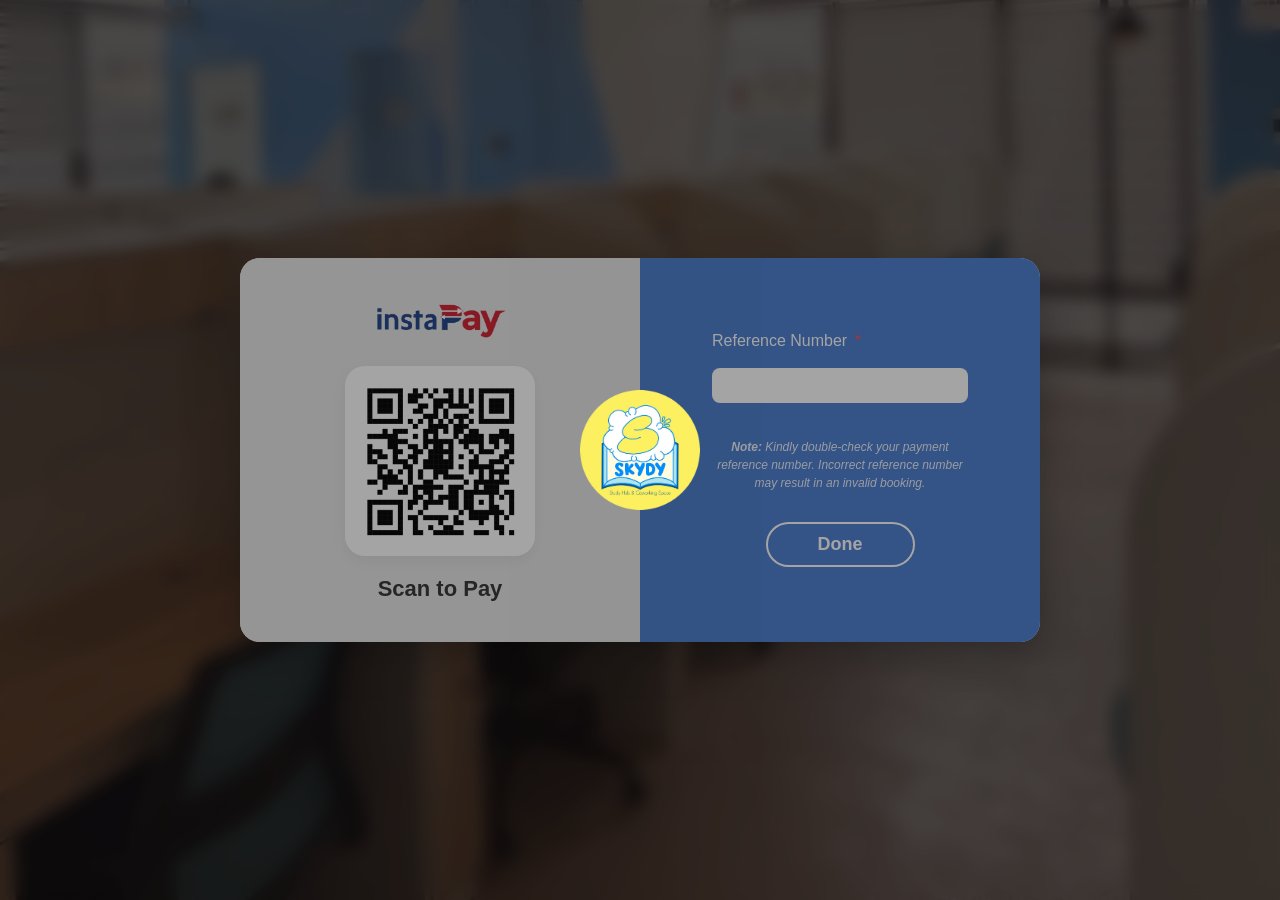
<file: booking-process-2.html>
<!DOCTYPE html>
<html lang="en">
<head>
    <meta name="viewport" content="width=device-width, initial-scale=1.0">
    <meta charset="UTF-8">
    <title>Skydy Study Hub - Payment</title>
    <link rel="icon" type="image/png" href="images/logo.png">
    <link rel="stylesheet" href="style.css">
    <style>
      @import url('https://fonts.googleapis.com/css2?family=Cherry+Bomb+One&family=Google+Sans+Flex:opsz,wght@6..144,1..1000&family=Modak&family=Roboto:ital,wght@0,100..900;1,100..900&family=Sour+Gummy:ital,wght@0,100..900;1,100..900&display=swap');
        .booking-modal-overlay {
            display: flex;
            height: 100vh;
            width: 100vw;
            backdrop-filter: blur(8px); 
            -webkit-backdrop-filter: blur(8px) !important;
            background-color: rgba(15, 9, 9, 0.601);
        }
    </style> 
</head>

<body>
    <div id="bg-slider"></div>
    <div id="loading-screen">
        <img src="images/logo.png" alt="Skydy Logo" class="loader-logo">
    </div>

  <div class="booking-modal-overlay">
    <div class="booking-modal-wrapper">
        <div class="booking-modal">
            <div class="modal-left payment-step-left">
                <img src="images/InstaPay-Logo.webp" alt="InstaPay Logo" class="payment-logo">
                <div class="qr-wrapper">
                    <img src="images/QRCode.png" alt="QR Code">
                </div>
                
                <h3 class="scan-text">Scan to Pay</h3>
            </div>

            <div class="modal-right payment-step-right">
                
                <div class="reference-container">
                    <label>Reference Number <span class="required-star">*</span></label>
                    <input type="text" id="reference-number">
                    
                    <p class="payment-note">
                        <strong>Note:</strong> Kindly double-check your payment reference number. Incorrect reference number may result in an invalid booking.
                    </p>
                </div>

                <button class="btn-done">Done</button>
            </div>
        </div> 
      </div>
    </div> 
    <div class="confirmation-overlay" id="confirmationModal" style="display: none;">
      <div class="confirmation-wrapper">
          
          <div class="confirmation-card">
              <h2>Thank You!</h2>
              <p class="screenshot-note">Please screenshot this page to present at the<br>reception desk upon arrival.</p>
              
              <div class="details-box">
                  <div class="detail-row">
                      <span class="detail-label">Name</span>
                      <span class="detail-value">XXX-XXX-XXX-XXX</span> <!-- hardcoded  -->
                  </div>
                  <div class="detail-row">
                      <span class="detail-label">Date</span>
                      <span class="detail-value">May 26, 2026</span> <!-- hardcoded  -->
                  </div>
                  <div class="detail-row">
                      <span class="detail-label">Seat</span>
                      <span class="detail-value">FP1</span> <!-- hardcoded  -->
                  </div>
                  <div class="detail-row">
                      <span class="detail-label">Reference No.</span>
                      <span class="detail-value">XXX-XXX-XXX-XXX</span> <!-- hardcoded  -->
                  </div>
              </div>
          </div>

          <button class="btn-return">&lt; Return to Homepage</button>
          
      </div>
  </div>
<script src="booking-process-2.js"></script>
</body>
</html>
</file>
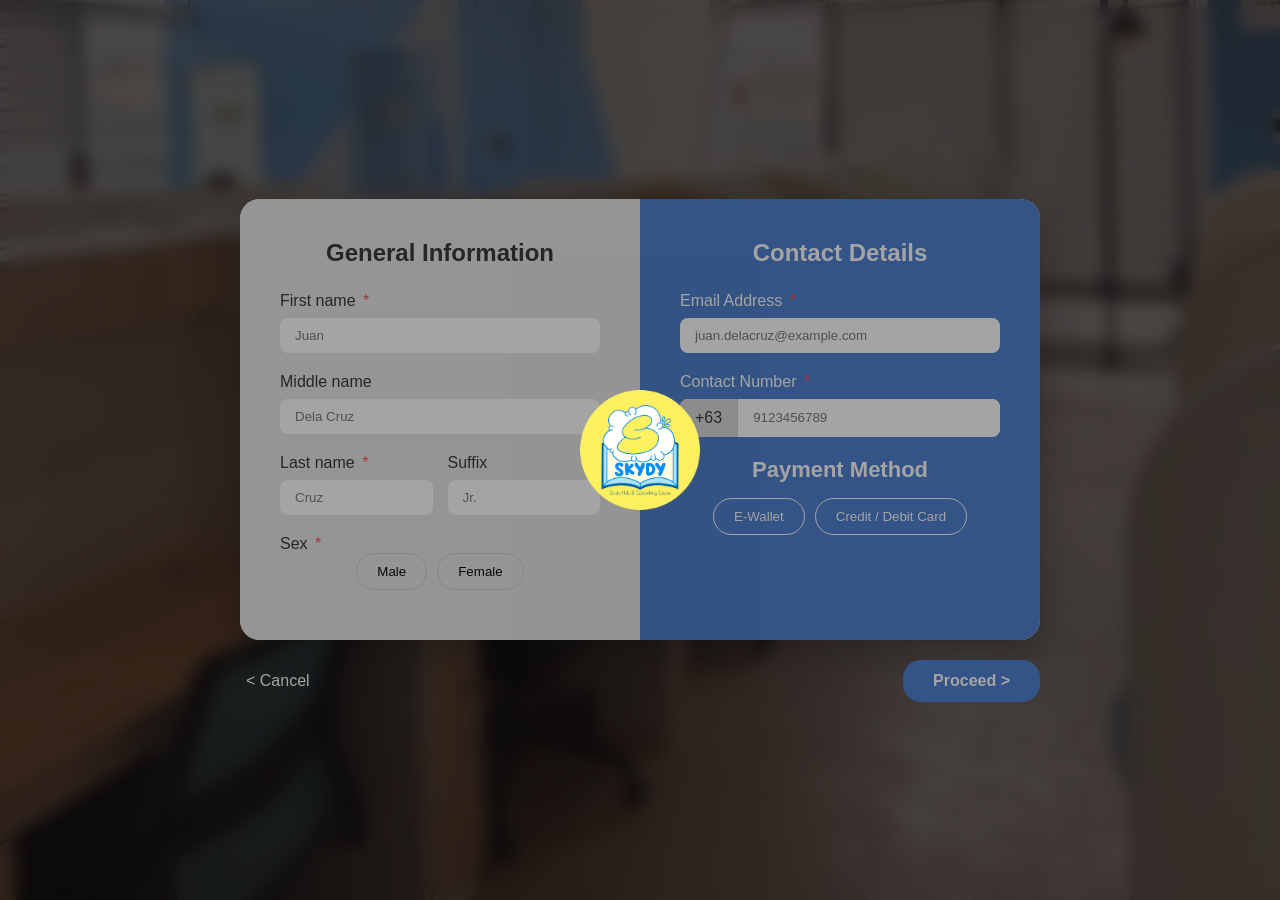
<file: booking-process.html>
<!DOCTYPE html>
<html lang="en">
<head>
    <meta name="viewport" content="width=device-width, initial-scale=1.0">
    <meta charset="UTF-8">
    <title>Skydy Study Hub - Book</title>
    <link rel="icon" type="image/png" href="images/logo.png">
    <link rel="stylesheet" href="style.css"> 
    <style>
        @import url('https://fonts.googleapis.com/css2?family=Cherry+Bomb+One&family=Google+Sans+Flex:opsz,wght@6..144,1..1000&family=Modak&family=Roboto:ital,wght@0,100..900;1,100..900&family=Sour+Gummy:ital,wght@0,100..900;1,100..900&display=swap');
        .booking-modal-overlay {
            display: flex;
            height: 100vh;
            width: 100vw;
            backdrop-filter: blur(8px); 
            -webkit-backdrop-filter: blur(8px) !important;
            background-color: rgba(15, 9, 9, 0.601);
        }
    </style>
</head>

<body>

    <div id="bg-slider"></div>
    <div id="loading-screen">
        <img src="images/logo.png" alt="Skydy Logo" class="loader-logo">
    </div>

  <div class="booking-modal-overlay">
    <div class="booking-modal-wrapper">
        <div class="booking-modal">
            <div class="modal-left">
                <h2>General Information</h2>
                <label>First name <span class="required-star">*</span></label>
                <input type="text" id="first-name" placeholder="Juan"> 
                
                <label>Middle name</label>
                <input type="text" placeholder="Dela Cruz">
                
                <div class="name-row">
                    <div class="field-half">
                        <label>Last name <span class="required-star">*</span></label>
                        <input type="text" id="last-name" placeholder="Cruz"> 
                    </div>
                    <div class="field-half">
                        <label>Suffix</label>
                        <input type="text" placeholder="Jr.">
                    </div>
                </div>

                <label>Sex <span class="required-star">*</span></label>
                <div class="sex-toggle">
                    <button>Male</button>
                    <button>Female</button>
                </div>
            </div>

            <div class="modal-right">
                <h2>Contact Details</h2>
                <label>Email Address <span class="required-star">*</span></label>
                <input type="email" id="email-address" placeholder="juan.delacruz@example.com">
                
                <label>Contact Number <span class="required-star">*</span></label>
                <div class="phone-input">
                    <span>+63</span>
                    <input type="tel" id="contact-number" placeholder="9123456789">
                </div>

                <h3>Payment Method</h3>
                <div class="payment-options">
                    <button>E-Wallet</button>
                    <button>Credit / Debit Card</button>
                </div>
            </div> 
        </div> 

        <div class="modal-footer">
            <button class="btn-cancel">&lt; Cancel</button>
            <button class="btn-proceed">Proceed &gt;</button>
        </div>
    </div>
  </div> 

  <div class="cancel-overlay" id="cancelModal" style="display: none;">
      <div class="cancel-dialog">
          <h2>Leaving so soon?</h2>
          <p>Your spot is going to miss you!</p>     
          <div class="cancel-actions">
              <button class="btn-close-dialog">Close</button>
              <button class="btn-cancel-anyway">Cancel Anyway</button>
          </div>
      </div>
  </div>

<script src="booking-process.js"></script>
</body>
</html>
</file>
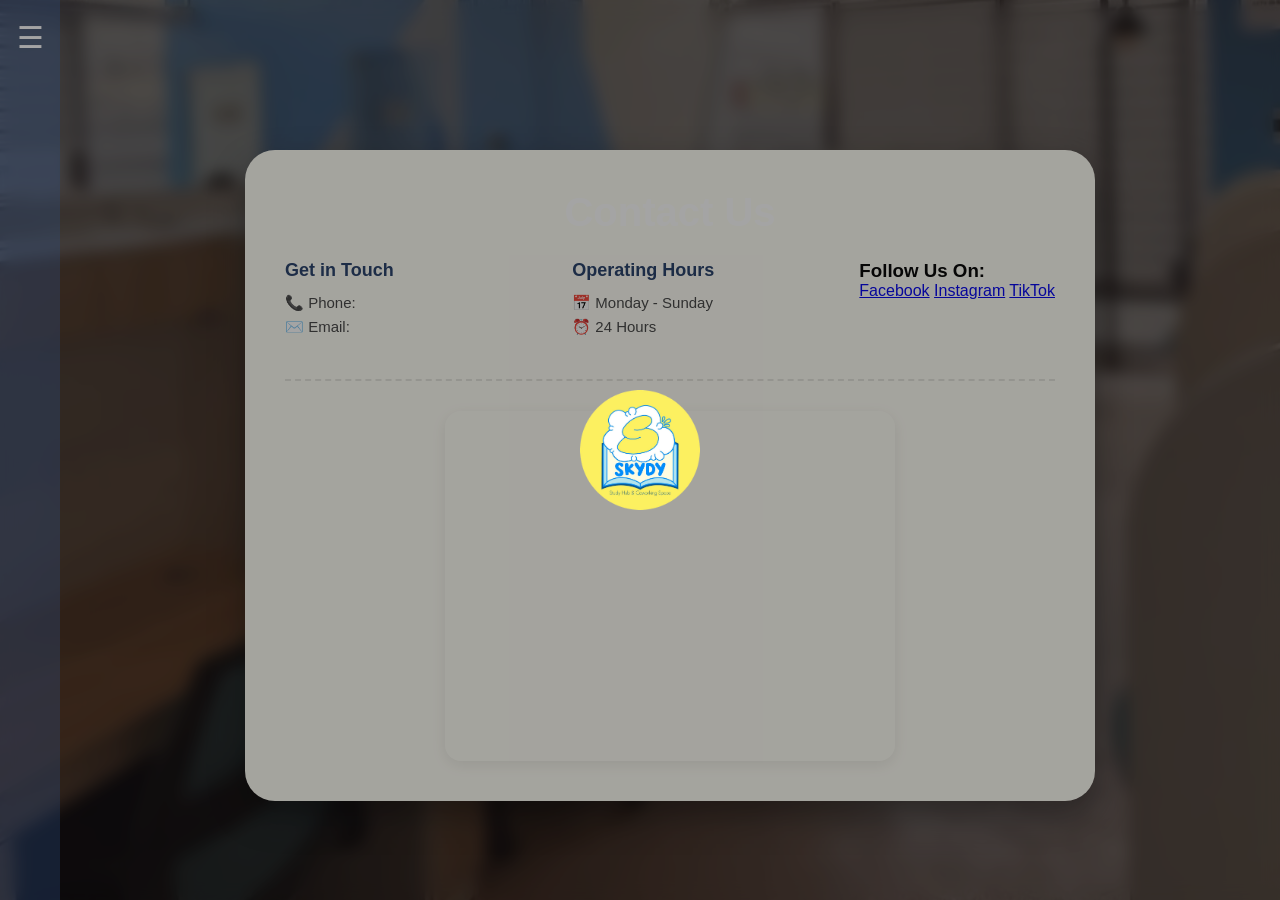
<file: contact.html>
<!DOCTYPE html>
<html lang="en">
<head>
    <meta name="viewport" content="width=device-width, initial-scale=1.0">
    <meta charset="UTF-8">
    <title>Skydy Study Hub</title>
    <link rel="stylesheet" href="style.css">
    <link rel="icon" type="image/png" href="images/logo.png">
    <style>
        @import url('https://fonts.googleapis.com/css2?family=Cherry+Bomb+One&family=Google+Sans+Flex:opsz,wght@6..144,1..1000&family=Modak&family=Roboto:ital,wght@0,100..900;1,100..900&family=Sour+Gummy:ital,wght@0,100..900;1,100..900&display=swap');
        .container{
            display: flex;
            height: 100vh;
            backdrop-filter: blur(8px); 
            -webkit-backdrop-filter: blur(8px);
            background-color: rgba(15, 9, 9, 0.601);
        }
    </style>
</head>

<body>
    <div id="bg-slider"></div>
    <div id="loading-screen">
            <img src="images/logo.png" alt="Skydy Logo" class="loader-logo">
    </div>
    <script>
        setTimeout(() => {
            const loader = document.getElementById('loading-screen');
            if (loader) {
                loader.style.opacity = '0';
                setTimeout(() => loader.style.display = 'none', 600); 
            }
        }, 2000);
    </script>    
    <div class="container">
        <nav class="sidebar collapsed">
            <div class="menu-icon">☰</div>
            <ul class="nav-links">
                <li>
                    <div class="curve-top"></div>
                    <a href="index.html">Home</a>
                    <div class="curve-bottom"></div>
                </li>
                <li>
                    <div class="curve-top"></div>
                    <a href="book.html">Spaces &amp; Rates</a>
                    <div class="curve-bottom"></div>
                </li>
                <li>
                    <div class="curve-top"></div>
                    <a href="contact.html">Contact Us</a>
                    <div class="curve-bottom"></div>
                </li>
            </ul>
            <div class="logo-container">
                <a href="index.html">
                    <img src="images/logo.png" alt="Skydy Logo" class="footer-logo">
                </a>
            </div>
        </nav>

        <main class="main-content">
            <!-- <div class="bg-contact-container"></div> --> 
            <div class="main-contact-container">
                 <div class="contact-us-text">Contact Us</div>

                 <div class="contact-details"> <!-- add to css --> 
                    <div class="contact-info"><!-- add to css --> 
                        <h3>Get in Touch</h3>
                        <p> 📞 Phone: </p>
                        <p> ✉️ Email: </p>
                    </div>

                    <div class="operating-hours">
                        <h3>Operating Hours</h3>
                        <p>📅 Monday - Sunday</p>
                        <p>⏰ 24 Hours </p>
                    </div>

                    <div class="social-media">
                        <h3>Follow Us On:</h3>
                        <p>
                            <a href="https://www.facebook.com/profile.php?id=61583460891617" target="_blank">Facebook</a>
                            <a href="https://www.instagram.com/skydyhub_" target="_blank">Instagram</a>
                            <a href="https://www.tiktok.com/@skydy_co" target="_blank">TikTok</a>
                        </p>
                    </div>
                 </div>

                 <hr class="contact-divider">
                    <a class="gmaps">
                        <iframe
                        src="https://www.google.com/maps/embed?pb=!1m18!1m12!1m3!1d3574.4049707205845!2d121.00048927468531!3d14.601317877059962!2m3!1f0!2f0!3f0!3m2!1i1024!2i768!4f13.1!3m3!1m2!1s0x3397c99eb3830baf%3A0x7a1086d3e3b5a3bd!2sSKYDY%20Hub%20and%20Coworking%20Space!5e1!3m2!1sen!2sph!4v1778854369482!5m2!1sen!2sph" 
                        width="450" 
                        height="350" 
                        style="border:0;" 
                        allowfullscreen="" 
                        loading="lazy" 
                        referrerpolicy="no-referrer-when-downgrade">
                        </iframe>
                    </a>
             </div>
        </main>
    </div>
    <script>
        const menuIcon = document.querySelector('.menu-icon');
        const sidebar = document.querySelector('.sidebar');
        const navLinks = document.querySelector('.nav-links');
        const logoContainer = document.querySelector('.logo-container');

        menuIcon.addEventListener('click', () => {
            sidebar.classList.toggle('collapsed');
        });

        const bgImages = [
        'url("images/wp.jpg")',
        'url("images/wp1.jpg")', 
        'url("images/wp2.jpg")',
        'url("images/wp3.jpg")', 
        'url("images/wp4.jpg")', 
    ];
    
        const slider = document.getElementById('bg-slider');
        let currentImageIndex = 0;

        slider.style.backgroundImage = bgImages[0];

        setInterval(() => {
            slider.style.opacity = 0;

            setTimeout(() => {
                currentImageIndex = (currentImageIndex + 1) % bgImages.length; 
                slider.style.backgroundImage = bgImages[currentImageIndex];
                slider.style.opacity = 1; 
            }, 1000); 
        }, 6000);
    </script>
</body>
</html>
</file>
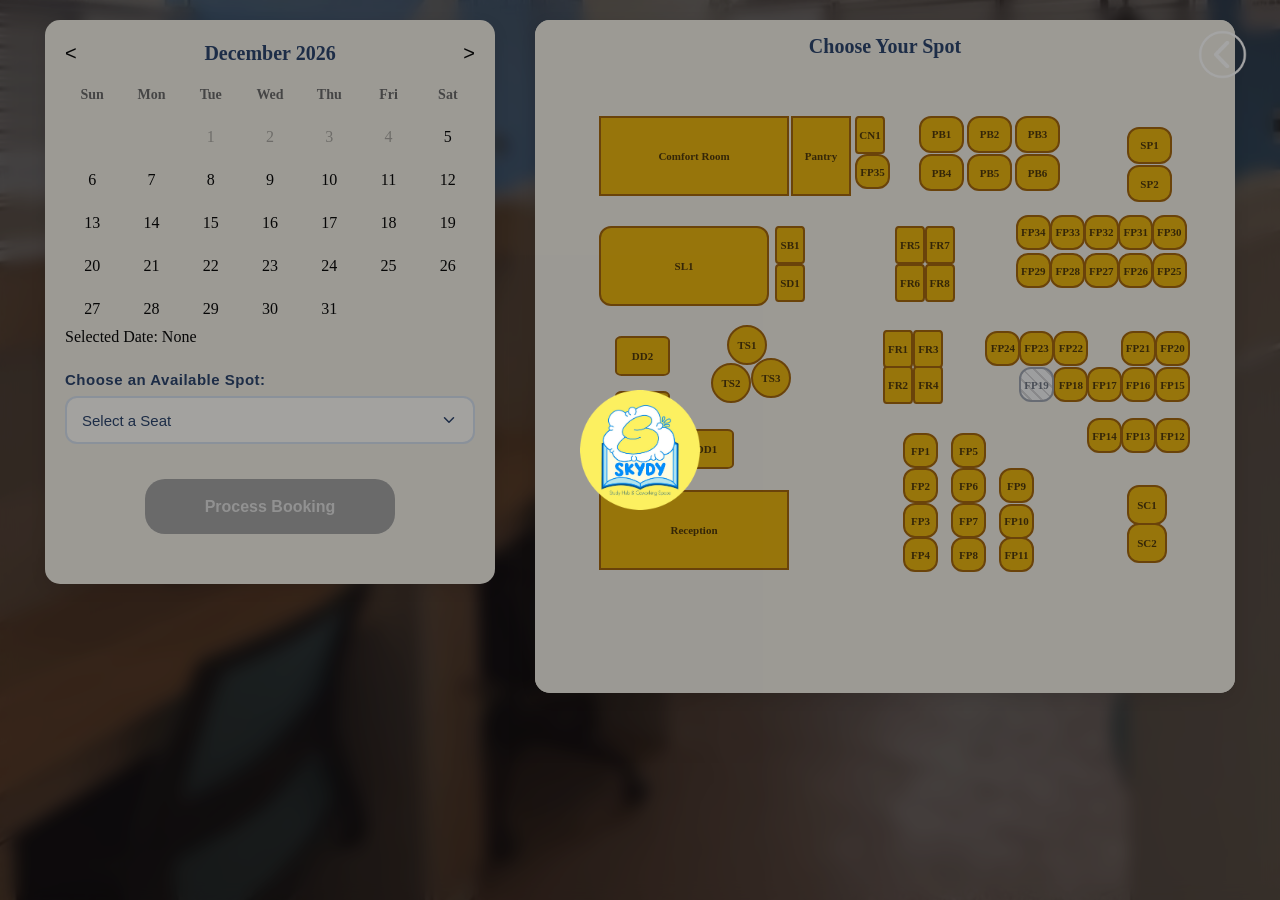
<file: main-booking.html>
<!DOCTYPE html>
<html lang="en">
<head>
    <meta name="viewport" content="width=device-width, initial-scale=1.0">
    <meta charset="UTF-8">
    <title>Skydy Study Hub - Book</title>
    <link rel="stylesheet" href="style.css"> 
    <link rel="icon" type="image/png" href="images/logo.png">
    <style>
        @import url('https://fonts.googleapis.com/css2?family=Cherry+Bomb+One&family=Google+Sans+Flex:opsz,wght@6..144,1..1000&family=Modak&family=Roboto:ital,wght@0,100..900;1,100..900&family=Sour+Gummy:ital,wght@0,100..900;1,100..900&display=swap');
        .container {
            display: flex;
            height: 100vh;
            backdrop-filter: blur(8px); 
            -webkit-backdrop-filter: blur(8px);
            background-color: rgba(15, 9, 9, 0.601);
        }
    </style>
</head>
<body>
    <div id="bg-slider"></div>
    <div id="loading-screen">
        <img src="images/logo.png" alt="Skydy Logo" class="loader-logo">
    </div>
    
    <div class="container">
        <a href="book.html">
            <img src="images/back-arrow.png" id="back-arrow" class="back-arrow">
        </a>
        <div class="booking-wrapper">
            <div class="booking-calendar">
                <div class="calendar-header">
                    <button id="prev-month">&lt;</button>
                    <h2 id="month-year">May 2026</h2>
                    <button id="next-month">&gt;</button>
                </div>
                <div class="calendar-grid">
                    <div class="day-name">Sun</div><div class="day-name">Mon</div>
                    <div class="day-name">Tue</div><div class="day-name">Wed</div>
                    <div class="day-name">Thu</div><div class="day-name">Fri</div>
                    <div class="day-name">Sat</div>
                    <div id="calendar-days" class="calendar-days"></div>
                </div>
                <p id="selected-date-text">Selected Date: None</p>
                <div class="seat-picker-container">
                    <label for="seat-dropdown" class="picker-label">Choose an Available Spot:</label>
                    <select id="seat-dropdown" class="picker-select">
                        <option value="" disabled selected> Select a Seat </option>
                    </select>
                </div>
                
                <a href="booking-process.html" id="process-booking-btn" class="process-booking-button disabled">Process Booking</a>
            </div>

            <div class="floor-plan-container">
                <div class="floor-plan-header">Choose Your Spot</div>
                <div class="floor-plan-map" id="floor-map"></div>
            </div>
        </div>
    </div>

    <script src="booking.js"></script>
</body>
</html>
</file>
<file: style.css>
#loading-screen {
    position: fixed;
    top: 0;
    left: 0;
    width: 100%;
    height: 100%;
    background-color: #11111161; 
    z-index: 99999; 
    display: flex;
    justify-content: center;
    align-items: center;
    transition: opacity 0.2s ease; 
}

.element {
  animation-name: bounceAnimation;
  animation-duration: 0.9s;
  animation-timing-function: ease;
  animation-iteration-count: infinite;
  animation-direction: normal;
  animation-fill-mode: none;
}

.loader-logo {
    width: 120px;
    animation: bounceAnimation 0.9s ease infinite; 
}

@keyframes bounceAnimation {
  0%, 100% { transform: translateY(0); }
  50% { transform: translateY(-30px); }
}

.fade-out-loader {
    opacity: 0;
    pointer-events: none; 
}

html, body {
    margin: 0;
    padding: 0;
    width: 100%;
    height: 100%;
    overflow: hidden;
}

body {
    background-color: #111;
}

* { margin: 0; padding: 0; box-sizing: border-box; }

/* Ensure the parent container can hold absolute positioned items */
.your-carousel-container-class { /* Replace with your actual container class */
    position: relative; 
}

/* Floating Arrow Buttons */
.popup-nav-arrow {
    position: absolute;
    top: 50%; /* Pushes to the middle */
    font-family: sans-serif !important; 
    font-weight: bold !important;
    transform: translateY(-50%); /* Centers perfectly */
    background-color: rgba(0, 0, 0, 0.4); /* Semi-transparent black */
    color: white;
    border: none;
    width: 35px;
    height: 35px;
    border-radius: 50%;
    cursor: pointer;
    z-index: 10;
    font-size: 16px;
    display: flex;
    justify-content: center;
    align-items: center;
    transition: background-color 0.3s ease;
}

.popup-nav-arrow:hover {
    background-color: rgba(0, 0, 0, 0.5);
}

.prev-arrow {
    left: 10px; /* Floats on the left edge */
}

.next-arrow {
    right: 10px; /* Floats on the right edge */
}

/* Ensure the wrapper is the relative parent */
.card-carousel-wrapper {
    position: relative !important;
}

/* Position the buttons in the vertical middle */
.popup-nav-arrow {
    position: absolute !important;
    top: 50% !important;
    transform: translateY(-50%) !important;
    
    background-color: rgba(0, 0, 0, 0.4) !important;
    color: white !important;
    border: none !important;
    width: 35px !important;
    height: 35px !important;
    border-radius: 50% !important;
    cursor: pointer !important;
    z-index: 20 !important; /* Higher than the image */
    
    font-family: sans-serif !important;
    font-weight: bold !important;
    display: flex !important;
    justify-content: center !important;
    align-items: center !important;
}

.prev-arrow {
    left: 10px !important; /* Move to the left edge */
}

.next-arrow {
    right: 10px !important; /* Move to the right edge */
}

#bg-slider {
    position: absolute;
    top: 0; left: 0;
    width: 100%; height: 100%;
    z-index: -1; 
    background-size: cover;
    background-position: center;
    transition: opacity 1s ease-in-out; 
}

 .container {
    display: flex;
    min-height: 100vh;
    backdrop-filter: blur(8px);
    -webkit-backdrop-filter: blur(8px);
    animation: smoothLoad 0.4s;
    overflow: hidden;
} 

.sidebar {
    font-family: "Google Sans Flex";
    width: 200px;
    background-color: #3b71cab3;
    color: white;
    padding: 20px 0;
    display: flex;
    flex-direction: column;
    justify-content: space-between;
    position: relative;
    z-index: 10;
    transition: all 0.3s ease;
    overflow-x: hidden; 
    white-space: nowrap; 
    flex-shrink: 0; 
}

.menu-icon {
    font-size: 30px;
    padding: 0 20px;
    cursor: pointer;
    color: white;
    margin-bottom: 10px;
    width: 60px;         
    text-align: center;  
    padding: 0;          
    flex-shrink: 0;
}

.nav-links {
    list-style: none;
    padding: 10px 0;
    flex: 1;
    display: flex;
    flex-direction: column;
    justify-content: flex-start;
    padding-top: 15vh;
    transition: opacity 0.3s ease;
  }

.nav-links li {
    position: relative;
    padding: 4px 0;
}

.nav-links li a {
    display: flex;
    align-items: center;
    padding: 13px 20px;
    color: white;
    text-decoration: none;
    font-weight: bold;
    font-size: 15px;
    border-radius: 40px 0 0 40px;
    margin-left: 0;
    position: relative;
    z-index: 1;
    transition: all 0.3s ease;
    width: 200px;         
    box-sizing: border-box;
    display: flex;
    flex-direction: column;
    justify-content: center;
}

.nav-links li a:hover {
    background-color: white;
    margin-left: 15px;
    color: #3b71ca;
}

.nav-links li a::before {
    content: '';
    position: absolute;
    inset: 0;
    border-radius: 40px 0 0 40px;
    background-color: transparent;
    z-index: -1;
    transform: scaleX(0);
    transform-origin: right;
    transition: transform 0.3s ease;
}

.nav-links li a:hover::before {
    transform: scaleX(1);
}

.nav-links li a:hover ~ .curve-top,
.nav-links li:hover .curve-top {
    opacity: 1;
}

.curve-top,
.curve-bottom {
    position: absolute;
    right: 0;
    width: 30px;
    height: 30px;
    background-color: transparent;
    pointer-events: none;
    z-index: 2;
    opacity: 0;
    transition: opacity 0.3s ease;
}

.curve-top {
    top: -30px;
    border-radius: 0 0 25px 0;
    box-shadow: transparent;
}

.curve-bottom {
    bottom: -30px;
    border-radius: 0 25px 0 0;
    box-shadow: transparent;
}

.nav-links li:hover .curve-top,
.nav-links li:hover .curve-bottom {
    opacity: 1;
}

.logo-container {
    text-align: center;
    z-index: 3;
}

.footer-logo {
    width: 80px;
    margin: 20px auto;
    display: flex;
    cursor: pointer;
}

.main-content::-webkit-scrollbar,
.modal-box::-webkit-scrollbar,
.book-now-card::-webkit-scrollbar,
.home-content-stack::-webkit-scrollbar {
    display: none;
}

.main-content {
    flex: 1;
    padding: 30px;
    display: flex;
    flex-wrap: wrap;
    justify-content: center;
    align-content: flex-start; 
    padding: 150px 40px 60px 40px;
    gap: 60px;
    background: transparent;
    position: relative;
    height: 100vh;            
    overflow-y: auto; 
    overflow-x: hidden;
    scrollbar-width: none;
    flex-shrink: 0;
}

/* SPACES & WORKSPACES */
.focus-pod-card,
.power-bar-card,
.design-dock-card,
.think-spot-card,
.collab-nook-card,
.flow-row-card,
.sky-pod-card,
.sky-circle-card {
    width: 450px;            
    height: 280px;      
    min-width: 500px;     
    background-color: #fffffbe7;
    border-radius: 30px;
    overflow: hidden;
    border: none;
    transition: all 0.3s ease;
    position: relative !important;
    z-index: 1 !important;
    cursor: pointer;
}

.focus-pod-card:hover,
.power-bar-card:hover,
.design-dock-card:hover,
.think-spot-card:hover,
.collab-nook-card:hover,
.flow-row-card:hover,
.sky-pod-card:hover,
.sky-circle-card:hover {
    transform: translateY(-5px);
    box-shadow: 0 15px 40px rgba(0, 0, 0, 0.5);
    cursor: pointer;
}

.table-image {
    position: absolute;
    top: 5%;
    left: 10px;          
    width: 45%;          
    height: 90%;         
    object-fit: contain; 
    transition: transform 0.4s ease;
    animation: imageFadeIn 1s ease-out forwards;
    z-index: 2;          
}

@keyframes imageFadeIn {
    0% { opacity: 0; transform: translateX(0); }
    100% { opacity: 1; transform: translateX(0); }
}

.booking-spaces-title,
.collabnook-booking-spaces-title,
.focuspod-booking-spaces-title,
.powerbar-booking-spaces-title,
.thinkspot-booking-spaces-title,
.flowrow-booking-spaces-title,
.skycircle-booking-spaces-title,
.designdock-booking-spaces-title,
.skypod-booking-spaces-title {
    position: absolute;
    top: 20%;
    font-family: "Google Sans Flex";
    font-size: 30px;
    font-weight: 650;
    word-spacing: 0px; 
    letter-spacing: -0.5px;
    color: rgb(8, 6, 4);
    text-shadow: 2px 4px 45px rgba(0, 0, 0, 0.282);
    z-index: 3;
}

.booking-spaces-title { left: 52%; }
.collabnook-booking-spaces-title { left: 51%; }
.focuspod-booking-spaces-title { left: 54.5%; }
.powerbar-booking-spaces-title { left: 54.5%; }
.thinkspot-booking-spaces-title { left: 54.5%; }
.flowrow-booking-spaces-title { left: 55%; }
.skycircle-booking-spaces-title { left: 56%; }
.designdock-booking-spaces-title { left: 52%;}
.skypod-booking-spaces-title { left: 60%; }

.booking-space-price,
.skypod-booking-spaces-price,
.skycircle-booking-spaces-price {
    position: absolute;
    top: 33%;
    font-family: "Google Sans Flex";
    font-size: 30px;
    font-weight: 500;
    word-spacing: 1px; 
    letter-spacing: 2px;
    color: rgb(8, 6, 4);
    text-shadow: 2px 4px 45px rgba(0, 0, 0, 0.282);
    z-index: 3;
}

.booking-space-price { left: 59%; }
.skypod-booking-spaces-price { left: 59%; }
.skycircle-booking-spaces-price { left: 57%; }

.book-now-card {   
    width: 40%;          
    height: 50px; 
    top: 55%;  
    left: 51%;   
    background-color: #5586dbc2;
    border-radius: 12px;
    overflow: hidden;
    border: none;
    transition: all 0.3s ease;
    position: absolute;
    box-shadow: 0 10px 30px rgba(0, 0, 0, 0.078); 
    cursor: pointer;
    z-index: 50 !important;
}

.book-now-text {
    position: absolute;
    font-family: "Google Sans Flex";
    top: 31%;
    left: 31%;
    font-weight: 650;
    color: #0c1018;
    text-decoration: none !important;
    z-index: 51;
}

.book-now-card:hover { background-color: #253e68; }
.book-now-card:hover .book-now-text { color: #b3ccf6; }

.hero-btn-group {
    display: flex !important;
    flex-direction: row !important;        
    justify-content: center !important;   
    align-items: center !important;
    gap: 20px !important;                 
    width: 100% !important;
    margin-top: 30px !important;          
    margin-bottom: 10px !important;
}

.homepage-book-now-card,
.homepage-contact-now-card {
    display: inline-flex !important;      
    justify-content: center !important;
    align-items: center !important;
    gap: 12px !important; /* Proper text/arrow spacing on desktop */
    width: 190px !important;
    height: 55px !important;
    min-height: 55px !important;
    padding: 0 !important;
    margin: 100px 30px 0 30px;              
    background-color: #c4eeff2d;
    border: 2px solid #feffed;
    color: #fffeec !important;
    font-family: "Google Sans Flex", sans-serif;
    font-size: 18px;
    font-weight: 650;
    text-decoration: none !important; 
    border-radius: 20px;
    box-shadow: 0 10px 30px rgba(0, 0, 0, 0.267);
    transition: all 0.3s ease;
}

.homepage-book-now-card:hover,
.homepage-contact-now-card:hover {
    color: rgb(28, 28, 28) !important;
    background-color: #fdfbd9;
    border: none;
    transform: translateY(-4px); 
    box-shadow: 0 15px 40px rgba(0, 0, 0, 0.3); 
}

.btn-arrow {
    margin-left: 0 !important;
    font-weight: bold; 
    display: inline-block;
}

.learn-more-text {
    position: absolute;
    font-family: "roboto";
    top: 77%;
    left: 64.5%;
    font-size: 14px;
    font-weight: 500;
    color: #4d4d4d;
    z-index: 3;
}

.header {
    font-family: "Roboto", sans-serif;
    background-color: #3b71ca;
    color: white;
    text-align: center;
    padding: 12px;
    font-weight: bold;
    font-size: 16px;
    flex-shrink: 0;
}

.map-container {
    position: relative;
    flex: 1;
    padding: 20px;
    overflow: hidden;
}

/* Collapsed state */
.sidebar.collapsed { width: 60px; background-color: rgba(59, 114, 202, 0.333); }
.sidebar.collapsed .nav-links { opacity: 0; pointer-events: none; }
.sidebar.collapsed .logo-container { opacity: 0; pointer-events: none; }
.sidebar { transition: width 0.3s ease; }
.nav-links { transition: opacity 0.05s ease; }
.logo-container { transition: opacity 0.3s ease; }

.hero-section {
    width: 100%;
    padding-top: 5rem;       
    padding-bottom: 1rem;
    display: flex;
    flex-direction: column;
    justify-content: flex-start;
    align-items: center;    
}

.text-group { text-align: center; }

.tagline {
    font-family: "Sour Gummy";
    font-size: 110px;
    font-weight: 1000;
    word-spacing: normal !important; /* Ensure desktop isn't squashed */
    letter-spacing: 1.5px;
    color: rgba(255, 250, 250, 0.922);
    line-height: 0.8;
    text-align: center;
    text-shadow: 2px 4px 45px rgba(0,0,0,0.4);
}

.location {
    font-family: "Roboto";
    font-size: 17px;
    letter-spacing: 5px;
    word-spacing: normal; 
    color: white;
    font-weight: normal;
    font-variant: normal;
    margin-top: 30px; 
}

/* GLOBAL INTERCEPTOR INJECTIONS: Stops invisible container nodes absorbing click frames */
.card-carousel-container {
    position: relative !important;
    z-index: 5 !important; 
    pointer-events: none !important; 
}

.card-nav-dot {
    pointer-events: auto !important; 
}

/* ==========================================================================
   GLOBAL / DESKTOP RESPONSIVE MODAL OVERLAY & CAROUSEL
   ========================================================================== */
.modal-overlay {
    position: fixed;
    top: 0; left: 0;
    width: 100%; height: 100%;
    background-color: rgba(0, 0, 0, 0.6);
    backdrop-filter: blur(5px);
    z-index: 999;
    display: none; 
    justify-content: center;
    align-items: center;
}

.modal-box {
    background-color: #fffffbf4 !important;
    width: 90% !important;
    max-width: 650px !important; 
    height: auto !important;
    max-height: 85vh !important;
    border-radius: 24px !important;
    padding: 30px 40px !important; 
    position: relative !important;
    display: flex !important;
    flex-direction: column !important;
    justify-content: flex-start !important;
    overflow-y: auto !important; 
    overflow-x: hidden !important;
    box-shadow: 0 20px 50px rgba(0,0,0,0.5);
}

.close-btn {
    position: absolute;
    top: 20px; right: 30px;
    font-size: 30px;
    font-weight: bold ;
    cursor: pointer;
    z-index: 999;
}
.close-btn:hover { color: #e22232; }

/* Structural Carousel Wrapper */
.modal-carousel-container {
    width: 100% !important;
    margin: 30px 0 0 0 !important;
    position: relative !important;
    flex-shrink: 0 !important;
}

.card-carousel-track {
    display: flex !important;
    width: 100% !important;
    height: 250px !important; /* Restored safe height to prevent ratio squishing */
    overflow-x: auto !important;
    scroll-snap-type: x mandatory !important;
    scroll-behavior: smooth !important;
    border-radius: 16px !important;
    scrollbar-width: none !important;
}

.card-carousel-track::-webkit-scrollbar {
    display: none !important;
}

.card-carousel-track img {
    flex: 0 0 100% !important;
    width: 100% !important;
    height: 100% !important;
    scroll-snap-align: start !important;
    object-fit: cover !important; 
}

/* Navigation Indicator Rails */
.card-carousel-nav {
    display: flex !important;
    column-gap: 0.6rem !important;
    position: absolute !important;
    bottom: 15px !important;
    left: 50% !important;
    transform: translateX(-50%) !important;
    z-index: 100 !important;
}

.card-nav-dot {
    width: 10px !important;
    height: 10px !important;
    border-radius: 50% !important;
    background-color: #ffffff !important;
    opacity: 0.4 !important;
    transition: opacity 0.2s ease, transform 0.2s ease !important;
    cursor: pointer !important;
    box-shadow: 0 1px 4px rgba(0, 0, 0, 0.3);
    pointer-events: auto !important;
}

.card-nav-dot.active {
    opacity: 1 !important;
    background-color: #3b71ca !important; 
    transform: scale(1.25) !important;
}

/* Text Context Group Spacing Adjustments */
.modal-content-group {
    margin-top: 20px !important; 
    display: flex !important;
    flex-direction: column !important;
    gap: 8px !important;
}

#modal-title {
    font-family: 'Google Sans Flex', sans-serif !important; 
    font-size: 36px !important; 
    font-weight: 800 !important;
    color: #0c1324 !important; 
    margin: 0 !important;
    letter-spacing: 1px !important;
}

#modal-price {
    font-family: 'Roboto', sans-serif !important; 
    font-size: 22px !important; 
    font-weight: bold !important;
    color: #3b71ca !important; 
    margin: 0 0 5px 0 !important;
}

#modal-desc {
    font-family: 'Roboto', sans-serif !important; 
    font-size: 16px !important;
    color: #444 !important;
    line-height: 1.6 !important;
    margin: 0 !important;
}

/* ==========================================================================
   GLOBAL PAGES & BOOKING LAYOUT
   ========================================================================== */
.bg-contact-container {
    width: 100%;           
    height: 100%; 
    top: 40%; 
    background: #ccccccbe;
    position: absolute;
}
.main-contact-container {
   background-color: #fffef5;          /* Matches your current off-white card color */
    border-radius: 30px;                /* Smooth rounded corners from image_240960.jpg */
    width: 100%;
    max-width: 850px;                   /* Gives it a wide, elegant look like the photo */
    height: auto;
    max-height: 75vh;                   /* Prevents the card from spilling off the screen */
    margin: 0 auto;
    padding: 40px;
    box-shadow: 0 15px 35px rgba(0, 0, 0, 0.4); /* Deep shadows to pop out from dark background */
    
    /* Enables scrolling INSIDE the white card if content gets long */
    overflow-y: auto;
    overflow-x: hidden;
    scrollbar-width: none;              /* Hides scrollbar on Firefox */
    display: flex;
    flex-direction: column;
    align-items: center;    
}

.main-contact-container::-webkit-scrollbar {
    display: none;
}

.contact-us-text {
   font-family: "Google Sans Flex", sans-serif;
    color: white;                       /* Kept white as seen in image_240960.jpg */
    font-size: 40px;
    font-weight: 600;
    width: 100%;
    text-align: center;
    margin-bottom: 25px;
}

.contact-details {
    display: flex;
    flex-wrap: wrap;                    /* Side-by-side layout on desktop, wraps on mobile */
    justify-content: space-between;
    gap: 30px;
    width: 100%;
    margin-bottom: 30px;
    text-align: left;
    font-family: "Google Sans Flex", sans-serif;
}

.contact-info, 
.operating-hours, 
.social-medias {
    flex: 1;
    min-width: 200px;
}
.contact-info h3, 
.operating-hours h3, 
.social-medias h3 {
    color: #253e68;                     /* Dark blue/grey headings for contrast on white */
    font-size: 18px;
    font-weight: 700;
    margin-bottom: 10px;
}

.contact-info p, 
.operating-hours p{
    color: #444;                        /* Easy to read text */
    font-size: 15px;
    line-height: 1.6;
}

.social-links-stack {
    display: flex;
    flex-direction: column;
    gap: 8px;                           /* Clean spacing between each row */
}

.social-links-stack a {
    color: #3b71ca;
    text-decoration: none;
    font-weight: bold;
    font-size: 15px;
    width: fit-content;
    transition: color 0.2s ease;
}

.social-links-stack a:hover {
    color: #253e68;
    text-decoration: underline;
}

/* Visual separating element line */
.contact-divider {
    width: 100%;
    border: none;
    border-top: 2px dashed rgba(0, 0, 0, 0.1);
    margin: 10px 0 30px 0;
}

/* Map labels and tewidth: 100%; */

.gmaps {
    width: 100%;
    display: flex;
    justify-content: center;
    position: relative !important;      /* Explicit overrides for cleaner flow layout */
    top: 0 !important;
    left: 0 !important;
}

.gmaps iframe {
    max-width: 100%;
    border-radius: 16px;                /* Matches modern frame shapes */
    box-shadow: 0 4px 15px rgba(0,0,0,0.08);
}

#back-arrow {
    position: absolute; 
    top: 27px;
    right: 30px;
    width: 55px;
    height: auto;     
    transition: transform 0.2s ease;
    z-index: 100; 
}

#back-arrow:hover {
    cursor: pointer;
    transform: translateY(-5px);
}

.booking-calendar {
    width: 450px;
    max-width: 100%; 
    background: #f1eee5;
    padding: 20px;
    padding-bottom: 30px !important;
    border-radius: 15px;
    box-shadow: 0 5px 15px rgba(0,0,0,0.1);
    font-family: "Google Sans Flex";
    position: relative; 
    height: auto !important; 
    min-height: 520px;
    padding-bottom: 40px !important;
}

.calendar-header {
    display: flex;
    justify-content: space-between;
    align-items: center;
    margin-bottom: 20px;
}

.calendar-header h2 { margin: 2px; font-size: 20px; color: #253e68; }
.calendar-header button { border: none; background: none; font-size: 20px; cursor: pointer; }

.calendar-grid {
    display: grid;
    grid-template-columns: repeat(7, 1fr); 
    gap: 5px;
    text-align: center;
}

.day-name { font-weight: bold; color: #666; font-size: 14px; margin-bottom: 10px; }
.calendar-days { display: contents; }

.calendar-day {
    padding: 10px;
    border-radius: 10px;
    cursor: pointer;
    transition: all 0.2s ease;
}

.calendar-day:hover { background-color: #f9eb85; }
.calendar-day.selected { background-color: #6c93db; color: white; font-weight: bold; }

.booking-wrapper {
    display: flex;
    justify-content: center; 
    align-items: flex-start;     
    width: 100%;
    height: 100%;            
    gap: 40px;               
    padding: 20px;
    box-sizing: border-box;
}

.process-booking-button {
    display: flex !important;     
    justify-content: center !important;
    align-items: center !important;
    width: 250px !important;
    height: 55px !important;
    min-height: 55px !important;
    padding: 0 !important;
    margin: 35px auto 10px auto !important; 
    background-color: #6c93db !important; 
    color: #ffffff !important; 
    border: none !important; 
    font-family: "Google Sans Flex", sans-serif;
    font-size: 16px; 
    font-weight: 650;
    text-decoration: none !important; 
    word-spacing: normal !important; 
    border-radius: 20px; 
    box-shadow: 0 6px 20px rgba(108, 147, 219, 0.3);
    transition: all 0.3s ease;
    cursor: pointer;
}

.process-booking-button:hover {
    color: #1b1b1b !important; 
    background-color: #f9eb85 !important; 
    transform: translateY(-3px); 
}

.process-booking-button.disabled {
    background-color: #a1a1a1 !important; 
    color: #e0e0e0 !important;            
    cursor: not-allowed !important;       
    pointer-events: none !important;      
    box-shadow: none !important;          
    transform: none !important;            
}

.floor-plan-container {
    width: 100%;
    max-width: 700px;
    height: auto;
    background: #f1eee5;
    border-radius: 15px;
    box-shadow: 0 5px 15px rgba(0,0,0,0.1);
    font-family: "Google Sans Flex";
    overflow: hidden;
    display: flex;
    flex-direction: column;
    position: relative; 
}

.floor-plan-header {
    background-color: #f1eee5; 
    color: #253e68;
    text-align: center;
    padding: 15px;
    font-weight: bold;
    font-size: 20px;
    font-family: "Google Sans Flex";
}

.floor-plan-map {
    position: relative; 
    width: 800px !important;
    height: 550px !important; 
    background-color: #f1eee5; 
    border-radius: 8px;
    margin-top: 70px;
}

.seat {
    position: absolute;
    background-color: #eab308; 
    border: 2px solid #a16207; 
    transition: all 0.2ms ease;
    display: flex;
    justify-content: center;
    align-items: center;
    font-size: 11px;
    font-weight: bold;
    color: #4a3304; 
    cursor: pointer !important;
}

.seat.selected {
    background-color: #6c93db !important; 
    border-color: #253e68 !important;     
    color: #ffffff !important;            
    transform: scale(1.1) !important;     
    z-index: 500 !important;              
}

.seat.unavailable {
    background-color: #f3f4f6 !important; 
    border-color: #9ca3af !important;      
    color: #6b7280 !important;             
    cursor: not-allowed !important;
    position: relative;
    overflow: hidden;
    background-image: repeating-linear-gradient(
        45deg,
        transparent,
        transparent 6px,
        rgba(17, 17, 17, 0.15) 6px,   
        rgba(17, 17, 17, 0.15) 8px    
    ) !important;
}

.pantry { width: 60px; height: 80px; }
.cr { width: 190px; height: 80px; }
.sky-line-room { width: 170px; height: 80px; border-radius: 12px; }
.focus-pod-seat { width: 35px; height: 35px; border-radius: 12px; }
.think-spot-seat { width: 40px; height: 40px; border-radius: 50%; }
.design-dock-seat { width: 55px; height: 40px; border-radius: 12%; }
.flow-row-seat { width: 30px; height: 38px; border-radius: 12%; }
.power-bar-seat { width: 45px; height: 37px; border-radius: 12px; }
.collab-nook-seat { width: 30px; height: 38px; border-radius: 12%; }
.sky-pod-room { width: 45px; height: 37px; border-radius: 12px; }
.sky-circle-room { width: 40px; height: 40px; border-radius: 12px; }
.sky-den-room { width: 30px; height: 38px; border-radius: 12%; } 
.sky-booth-room { width: 30px; height: 38px; border-radius: 12%; }

.slider-container {
    width: 100%;
    padding: 4rem 2rem 0 2rem; 
    display: flex;
    justify-content: center;
}

.slider-wrapper {
    position: relative;
    width: 100%;
    max-width: 60rem;
    margin-left: auto;        
    margin-right: auto;      
    margin-bottom: 60px;     
}

.slider {
    display: flex;
    aspect-ratio: 2.35/1;
    overflow-x: auto;
    scroll-snap-type: x mandatory;
    scroll-behavior: smooth;
    border-radius: 15px;
    scrollbar-width: none; 
}
.slider::-webkit-scrollbar { display: none; }

.slider img {
    flex: 0 0 100%; 
    width: 100%;
    height: 100%;
    scroll-snap-align: start;
    object-fit: cover;
}

.slider-nav {
    display: flex;
    column-gap: 1rem;
    position: absolute;
    bottom: 1.25rem;
    left: 50%;
    transform: translateX(-50%);
    z-index: 99 !important;
    pointer-events: auto !important;
}

.slider-nav a {
    width: 0.75rem; 
    height: 0.75rem;
    border-radius: 50%;
    background-color: #fff;
    opacity: 0.3;              
    transition: all ease 250ms;
    cursor: pointer !important;
    pointer-events: auto !important;
}

.slider-nav a:hover { opacity: 0.7; }
.slider-nav a.active { opacity: 1 !important; transform: scale(1.2); background-color: #fff !important; }

.home-content-stack {
    flex: 1;                 
    display: flex;
    flex-direction: column;  
    justify-content: flex-start;
    align-items: center;
    width: 100%;
    min-height: 100vh;
    overflow-y: auto;        
    padding-top: 20px; 
}

@keyframes popIn {
    0% { transform: scale(0.9); opacity: 0; }
    100% { transform: scale(1); opacity: 1; }
}

@keyframes smoothLoad {
    0% { opacity: 0; transform: scale(0.98) translateY(0px) 10ms ease; }
    100% { opacity: 1; transform: scale(1) translateY(0) 10ms ease; }
}

/* --- DROP-DOWN SPOT SELECTION PICKER --- */
.seat-picker-container {
    margin-top: 25px;
    display: flex;
    flex-direction: column;
    gap: 8px;
    width: 100%;
    font-family: "Google Sans Flex", sans-serif;
}

.picker-label {
    font-size: 15px;
    font-weight: 600;
    color: #253e68;
    letter-spacing: 0.5px;
}

.picker-select {
    width: 100%;
    height: 48px;
    padding: 0 15px;
    font-size: 15px;
    font-family: "Google Sans Flex", sans-serif;
    font-weight: 500;
    color: #253e68;
    background-color: #fcfbf6;
    border: 2px solid rgba(59, 113, 202, 0.2);
    border-radius: 12px;
    cursor: pointer;
    outline: none;
    transition: all 0.2s ease;
    appearance: none;
    -webkit-appearance: none;
    background-image: url("data:image/svg+xml;charset=UTF-8,%3Csvg xmlns='http://www.w3.org/2000/svg' width='24' height='24' viewBox='0 0 24 24' fill='none' stroke='%23253e68' stroke-width='2' stroke-linecap='round' stroke-linejoin='round'%3E%3Cpolyline points='6 9 12 15 18 9'%3E%3C/polyline%3E%3C/svg%3E");
    background-repeat: no-repeat;
    background-position: right 15px center;
    background-size: 18px;
}

.picker-select:focus {
    border-color: #3b71ca;
    box-shadow: 0 0 0 4px rgba(59, 113, 202, 0.15);
    background-color: #fff;
}


/* ==========================================================================
   BOOKING PROCESS MODAL STYLES
   ========================================================================== */

/* 1. The Dark Overlay Background */
.booking-modal-overlay {
    position: fixed;
    top: 0;
    left: 0;
    width: 100vw;
    height: 100vh;
    background-color: rgba(0, 0, 0, 0.6); 
    display: flex;
    justify-content: center;
    align-items: center;
    z-index: 1000; 
}

/* 2. The Invisible Wrapper (Holds the card + floating buttons) */
.booking-modal-wrapper {
    display: flex;
    flex-direction: column;
    width: 90%; 
    max-width: 800px; 
    gap: 20px; /* Space between the card and the footer buttons */
}

.booking-modal-wrapper input:focus {
    outline: 2px solid #ffcc00 !important; /* This is a nice golden yellow */
}

/* 3. The Main Card (Side-by-side layout) */
.booking-modal {
    display: flex;
    flex-direction: row; 
    width: 100%; 
    background: white;
    border-radius: 20px;
    overflow: hidden; /* Clips the inner panes to the rounded corners */
    font-family: "Google Sans Flex", sans-serif;
    box-shadow: 0 15px 40px rgba(0, 0, 0, 0.3);
}

/* 4. The Left Pane (General Info) */
.modal-left {
    background: #e6e6e6;
    flex: 1;
    padding: 40px;
    color: #333;
}

/* 5. The Right Pane (Contact Details) */
.modal-right {
    background: #4a7cce;
    flex: 1;
    padding: 40px;
    color: white;
}

.modal-left h2, .modal-right h2 {
    text-align: center;
    margin-top: 0; /* Ensures the top of the box stays perfectly flush */
    margin-bottom: 25px; /* Adds the breathing room below the title */
}

.modal-right h3 {
    text-align: center;
    width: 100%;
    margin-bottom: 15px; /* This pushes the buttons 20 pixels down */
    font-size: 22px;
}

/* ==========================================================================
   INPUT FIELDS & FORMS
   ========================================================================== */

/* Standard Inputs */
.booking-modal-wrapper input {
    width: 100%;
    padding: 10px 15px;
    margin: 8px 0 20px 0;
    border: none;
    border-radius: 8px;
    box-sizing: border-box; /* Ensures padding doesn't make inputs overflow */
    font-family: "Google Sans Flex", sans-serif;
}

.required-star {
    color: #ff4d4d; /* A nice, bright, modern red. You can also just use 'red' */
    margin-left: 3px; /* Optional: Adds a tiny bit of breathing room between the word and the star */
}

/* Side-by-side Name Fields */
.name-row {
    display: flex;
    gap: 15px;
}
.field-half { 
    flex: 1; 
}

/* Attached +63 Phone Box */
.phone-input {
    display: flex;
    border-radius: 8px;
    overflow: hidden; 
    margin: 8px 0 20px 0; 
    background: white; 
}

.phone-input span { 
    background: #d9d9d9; 
    color: #333; 
    padding: 10px 15px;
    font-weight: 500;
    display: flex;
    align-items: center;
    justify-content: center;
    border-right: 1px solid #ccc; 
}

.phone-input input { 
    flex: 1; 
    margin: 0 !important; /* Overrides the standard input margin */
    border-radius: 0 !important; /* Makes it sit flush against the grey box */
    outline: none; 
}

/* Selection Buttons (Sex & Payment) */
.sex-toggle button, .payment-options button {
    padding: 10px 20px;
    border-radius: 20px;
    border: 1px solid #ccc;
    background: transparent;
    cursor: pointer;
    font-family: "Google Sans Flex", sans-serif;
    margin-right: 10px;
    transition: all 0.2s ease;
}

.modal-right .payment-options button {
    border-color: white;
    color: white;
}

.payment-options button:hover {
    background: rgba(255, 255, 255, 0.2);
}

.payment-options button.active {
    background-color: white !important;
    color: #4a7cce !important; /* Changes the text to blue so it's readable on the white background */
    font-weight: 600 !important;
    /* transition: background 0.3s ease, transform 0.3s ease; */
}

.sex-toggle button.active {
    border-color: #4a7cce; 
    color: #4a7cce; /* Optional: Makes the text match the blue border */
    font-weight: 600; /* Optional: Makes the selected text slightly bolder */
    background-color: rgba(74, 124, 206, 0.05); /* Optional: Adds a super faint blue tint to the background */
}

/* 1. Turns the payment container into a flexbox and centers the buttons */
.payment-options {
    display: flex;
    justify-content: center;
    width: 100%;
}

/* 2. Removes the margin from the final button so the group is perfectly dead-center */
.payment-options button:last-child {
    margin-right: 0;
}

.sex-toggle {
    display: flex;
    justify-content: center;
    width: 100%;
    margin-bottom: 10px; /* Gives it some breathing room at the bottom */
}

/* 2. Removes the margin from the 'Female' button so it is perfectly dead-center */
.sex-toggle button:last-child {
    margin-right: 0;
}

.error-text {
    color: #ff4d4d;
    font-size: 13px;
    font-weight: 500;
    margin-top: -15px; /* Pulls text up for standard inputs */
    margin-bottom: 15px;
    display: block;
}

/* THE FIX: Adjusts the margin specifically for the complex containers so text doesn't overlap */
.phone-input + .error-text,
.sex-toggle + .error-text,
.payment-options + .error-text {
    margin-top: -5px; 
}

.error-border {
    border: 2px solid #ff4d4d !important;
}

/* THE FIX: Removes the giant oval look and wraps the buttons tightly */
.sex-toggle.error-border, .payment-options.error-border {
    padding: 5px;
    border-radius: 12px;
}
/* ==========================================================================
   FLOATING FOOTER BUTTONS
   ========================================================================== */

.modal-footer {
    display: flex;
    justify-content: space-between;
    align-items: center;
    width: 100%;
}

.btn-cancel {
    background: transparent;
    color: white;
    border: none;
    font-size: 16px;
    font-family: "Google Sans Flex", sans-serif;
    cursor: pointer;
    padding: 10px 6px;
    border-radius: 10px;
    transition: background 0.3s ease, transform 0.3s ease;
}

.btn-cancel:hover{
    background: rgba(255, 255, 255, 0.2);
    transform: translateY(-5px) !important;
}

.btn-proceed {
    background: #4a7cce;
    color: white;
    border: none;
    padding: 12px 30px;
    border-radius: 18px; 
    font-size: 16px;
    font-family: "Google Sans Flex", sans-serif;
    font-weight: 600;
    cursor: pointer;
    transition: background 0.3s ease, transform 0.3s ease;
}

.btn-proceed:hover {
    background: #FFF8C4;
    color:rgb(8, 6, 4) !important;
    transform: translateY(-5px) !important;
}


/* ==========================================================================
   PAGE 2: PAYMENT STEP STYLES
   ========================================================================== */

/* Centers everything perfectly on the left pane */
.payment-step-left {
    display: flex;
    flex-direction: column;
    align-items: center;
    justify-content: center;
}

.payment-logo {
    width: 140px; /* Adjust this to fit your logo perfectly */
    margin-bottom: 25px;
}

/* Creates a nice white rounded box around the QR code if it doesn't already have one */
.qr-wrapper {
    background: white;
    padding: 15px;
    border-radius: 20px;
    box-shadow: 0 5px 15px rgba(0,0,0,0.05);
}

.qr-wrapper img {
    width: 160px; /* Size of the actual QR code */
    display: block;
}

.scan-text {
    font-size: 22px;
    font-weight: 600;
    color: #333;
    margin-top: 20px;
}

/* Centers the content on the right pane */
.payment-step-right {
    display: flex;
    flex-direction: column;
    justify-content: center;
    align-items: center;
}

.reference-container {
    width: 80%; /* Keeps the text from stretching all the way to the edges */
    margin-bottom: 30px;
}

.reference-container label {
    display: block;
    margin-bottom: 10px;
    font-weight: 500;
}

.payment-note {
    text-align: center;
    font-size: 12px;
    font-style: italic;
    line-height: 1.5;
    opacity: 0.9;
    margin-top: 15px;
}

/* The Hollow 'Done' Button */
.btn-done {
    background: transparent;
    border: 2px solid white;
    color: white;
    padding: 10px 50px;
    border-radius: 30px;
    font-size: 18px;
    font-weight: 600;
    font-family: "Google Sans Flex", sans-serif;
    cursor: pointer;
    transition: all 0.3s ease;
}

.btn-done:hover {
    background: white;
    color: #4a7cce; /* Turns the text blue when the background fills with white */
}

/* ==========================================================================
   PAGE 3: CONFIRMATION MODAL STYLES
   ========================================================================== */

/* The dark overlay that sits on top of everything else */
.confirmation-overlay {
    position: fixed;
    top: 0;
    left: 0;
    width: 100vw;
    height: 100vh;
    background-color: rgba(0, 0, 0, 0.75); /* Extra dark to fade out the previous page */
    display: flex;
    justify-content: center;
    align-items: center;
    z-index: 2000; /* 2000 ensures it sits higher than the first modal (1000) */
    font-family: "Google Sans Flex", sans-serif;
}

.confirmation-wrapper {
    display: flex;
    flex-direction: column;
    align-items: center;
    width: 90%;
    max-width: 500px; /* Makes the box nice and compact */
    gap: 15px;
}

/* The Blue Box */
.confirmation-card {
    background: #5b8ad6; /* Bright blue from your mockup */
    width: 100%;
    border-radius: 20px;
    padding: 40px;
    box-sizing: border-box;
    text-align: center;
    color: white;
    box-shadow: 0 20px 50px rgba(0, 0, 0, 0.5);
}

.confirmation-card h2 {
    font-size: 36px;
    margin: 0 0 10px 0;
}

.screenshot-note {
    font-size: 14px;
    margin-bottom: 30px;
    line-height: 1.5;
}

/* The White Details Box */
.details-box {
    background: #f4f6f9;
    border-radius: 15px;
    padding: 25px 30px;
    color: #000;
}

.detail-row {
    display: flex;
    justify-content: space-between;
    margin-bottom: 15px;
    font-size: 15px;
}

.detail-row:last-child {
    margin-bottom: 0;
}

.detail-label {
    font-weight: 700;
    color: #000;
}

.detail-value {
    font-weight: 800; /* Extra bold for the values */
    color: #000;
}

/* The Return Button */
.btn-return {
    background: transparent;
    color: white;
    border: none;
    font-size: 16px;
    font-family: "Google Sans Flex", sans-serif;
    cursor: pointer;
    padding: 10px 0;
    transition: background 0.3s ease, transform 0.3s ease;
}

.btn-return:hover {
    opacity: 0.7;
    transform: translateY(-5px) !important;
}

/* ==========================================================================
   CANCEL DIALOG STYLES
   ========================================================================== */

/* The dark overlay */
.cancel-overlay {
    position: fixed;
    top: 0;
    left: 0;
    width: 100vw;
    height: 100vh;
    background-color: rgba(0, 0, 0, 0.6); /* Slightly darkens the screen */
    display: flex;
    justify-content: center;
    align-items: center;
    z-index: 2000; 
    font-family: "Google Sans Flex", sans-serif;
}

/* The popup box */
.cancel-dialog {
    background: #e6e6e6; /* Match your light grey from the left pane */
    border-radius: 20px;
    padding: 40px;
    text-align: center;
    width: 90%;
    max-width: 400px;
    box-shadow: 0 10px 30px rgba(0,0,0,0.3);
}

.cancel-dialog h2 {
    margin: 0 0 10px 0;
    color: #1a1a1a;
    font-size: 26px;
}

.cancel-dialog p {
    margin: 0 0 30px 0;
    color: #4d4d4d;
    font-size: 15px;
}

/* The button container */
.cancel-actions {
    display: flex;
    justify-content: center;
    gap: 15px; /* Spaces the buttons evenly */
}

/* The Hollow "Close" Button */
.btn-close-dialog {
    background: transparent;
    border: 1px solid #999;
    color: #333;
    padding: 12px 30px;
    border-radius: 25px;
    font-size: 15px;
    font-family: "Google Sans Flex", sans-serif;
    cursor: pointer;
    transition: background 0.2s ease;
}

.btn-close-dialog:hover {
    background: rgba(0,0,0,0.05);
}

/* The Solid "Cancel Anyway" Button */
.btn-cancel-anyway {
    background: #4a7cce;
    border: none;
    color: white;
    padding: 12px 10px;
    border-radius: 25px;
    font-size: 15px;
    font-family: "Google Sans Flex", sans-serif;
    cursor: pointer;
    transition: background 0.2s ease;
}

.btn-cancel-anyway:hover {
    background: #3a62a6; /* Slightly darker blue on hover */
}

/* ==========================================================================
    ADJUSTMENTS
   ========================================================================== */

    /* Styles for dates that have already passed */
.calendar-day.disabled-date {
    opacity: 0.3;
    cursor: not-allowed;
    background: transparent;
}

/* Ensures hover effects don't play on disabled dates */
.calendar-day.disabled-date:hover {
    background: transparent;
    transform: none;
}

/* ==========================================================================
   TABLETS LANDSCAPE (Screens smaller than 1024px and wider than 768px)
   ========================================================================== */
@media (max-width: 1024px) and (min-width: 768px) {
    html, body {
        overflow: hidden !important;
        height: 100% !important;
    }

    .container {
        display: flex !important;
        flex-direction: row !important; 
        height: 100vh !important;
        overflow: hidden !important;
    }

    .sidebar {
        width: 180px !important; 
        flex-shrink: 0 !important;
        display: flex !important;
        flex-direction: column !important;
        justify-content: space-between !important;
        align-items: center !important; 
    }

    .logo-container {
        width: 100% !important;
        display: flex !important;
        justify-content: center !important;
        align-items: center !important;
        margin-bottom: 60px !important; 
        opacity: 1 !important;
        pointer-events: auto !important;
    }

    .footer-logo {
        width: 70px !important; 
        max-width: 100% !important;
        height: auto !important;
        margin: 0 auto !important; 
        display: block !important;
    }

    .sidebar.collapsed .logo-container {
        opacity: 0 !important;
        pointer-events: none !important;
    }

    .sidebar.collapsed { width: 60px !important; }

    .nav-links li a {
        width: 180px !important;
        font-size: 14px !important;
        padding: 12px 15px !important;
    }

    .main-content,
    .home-content-stack {
        flex: 1 !important;
        height: 100vh !important;
        overflow-y: auto !important; 
        overflow-x: hidden !important;
        -webkit-overflow-scrolling: touch !important;
        padding: 120px 24px 60px 24px !important; 
        
        display: flex !important; /* Forces landscape grid wrapping */
        flex-direction: row !important; 
        flex-wrap: wrap !important; 
        justify-content: center !important;
        align-content: flex-start !important;
        gap: 30px !important; 
        scrollbar-width: none !important;
    }

    .main-content::-webkit-scrollbar,
    .home-content-stack::-webkit-scrollbar {
        display: none !important;
    }

    .tagline {
        font-size: 6vh !important;
        word-spacing: normal !important;
        line-height: 0.9 !important;
    }

    .location {
        font-size: 1vh !important;
        margin-top: 20px !important;
    }

    .focus-pod-card,
    .power-bar-card,
    .design-dock-card,
    .think-spot-card,
    .collab-nook-card,
    .flow-row-card,
    .sky-pod-card,
    .sky-circle-card {
        width: 100% !important; 
        max-width: 550px !important; 
        height: 250px !important;
        display: block !important;
        min-width: 0 !important; 
        margin: 0 auto 40px auto !important;
    }

    .booking-spaces-title,
    .collabnook-booking-spaces-title,
    .focuspod-booking-spaces-title,
    .powerbar-booking-spaces-title,
    .thinkspot-booking-spaces-title,
    .flowrow-booking-spaces-title,
    .skycircle-booking-spaces-title,
    .designdock-booking-spaces-title,
    .skypod-booking-spaces-title {
        font-size: 24px !important; 
        left: 50% !important; 
    }

    .booking-space-price,
    .skypod-booking-spaces-price,
    .skycircle-booking-spaces-price {
        font-size: 22px !important;
        left: 53% !important;
    }

    .book-now-card {
        left: 50% !important;
        width: 42% !important;
    }

    .booking-wrapper {
        display: flex !important;
        flex-direction: column !important; 
        justify-content: flex-start !important;
        align-items: center !important;
        width: 100% !important;
        height: auto !important;
        gap: 30px !important;
        padding: 0 !important;
    }

    .booking-calendar {
        width: 100% !important;
        max-width: 500px !important; 
        height: auto !important;
        padding-bottom: 25px !important;
        flex-shrink: 0 !important;
        box-shadow: 0 10px 25px rgba(0,0,0,0.15) !important;
    }

    .floor-plan-container {
        width: 100% !important;
        max-width: 550px !important; 
        height: auto !important;
        margin: 0 auto 40px auto !important; 
        overflow: hidden !important;
        flex-shrink: 0 !important;
        box-shadow: 0 10px 25px rgba(0,0,0,0.15) !important;
    }

    .floor-plan-map {
        display: block !important;
        transform: scale(0.62) !important; 
        transform-origin: top center !important;
        margin-top: 15px !important; 
        margin-bottom: -200px !important; 
        margin-left: -375px !important; 
        left: 50% !important;
        height: 600px !important;
    }

    .seat {
        position: absolute !important;
    }
    .pantry, .cr, .sky-line-room { transform: none !important; transform-origin: initial !important; }

    .process-booking-button {
        width: 60% !important; 
        height: 50px !important; 
        min-height: 50px !important;
        font-size: 15px; 
        border-radius: 12px; 
        margin: 25px auto 10px auto !important;
        transform: none !important; 
    }
}

/* ==========================================================================
   TABLET PORTRAIT EXPLICIT FIX
   ========================================================================== */
@media (max-width: 1024px) and (min-width: 768px) and (orientation: portrait) {

    /* html, body {
        overflow-y: auto !important;
        overflow-x: hidden !important;
        height: auto !important;
        min-height: 100vh !important;
        position: static !important; 
        -webkit-overflow-scrolling: touch !important;
    }
/* */
    html, body {
        -ms-overflow-style: none !important;  
        scrollbar-width: none !important; 
        -webkit-overflow-scrolling: touch !important; 
    } */

    .container {
        display: block !important; 
        height: auto !important;
        min-height: 100vh !important;
        overflow: visible !important; 
    }

    .main-content,
    .home-content-stack {
        display: block !important; 
        padding-top: 100px !important;
        height: auto !important;
        overflow-y: auto !important; 
        overflow-x: hidden !important;    
    }

    /* .main-content,
    .home-content-stack {
        display: block !important; 
        padding-top: 100px !important;
        height: 100vh !important; 
        overflow-y: auto !important; 
        overflow-x: hidden !important;
        -webkit-overflow-scrolling: touch !important;
    } */

    .booking-spaces-title,
    .focuspod-booking-spaces-title,
    .powerbar-booking-spaces-title,
    .thinkspot-booking-spaces-title,
    .flowrow-booking-spaces-title {
        font-size: 24px;       
        line-height: 1.1;      
        top: 24% !important;              
        left: 58% !important;             
    }

    .booking-space-price {
        font-size: 18px;       
        top: 36%;              
        left: 62% !important;             
    }

    .book-now-card {
        left: 50% !important;
        width: 40% !important;
        height: 20% !important;
        z-index: 50 !important; 
        text-decoration: none !important;
    }

    .book-now-text {
        font-family: "Google Sans Flex" !important;
        font-weight: 600 !important;
        position: relative !important; /* Removes absolute positioning inside button */
        top: 14px !important;
        left:73px !important;
    }

    .collabnook-booking-spaces-title {
        position: absolute;
        top: 24%;         
        left: 55% !important; 
        font-family: "Google Sans Flex";
        font-size: 22px;
        font-weight: 650;
        word-spacing: 0px; 
        letter-spacing: -0.5px;
        color: rgb(8, 6, 4);
        text-shadow: 2px 4px 45px rgba(0, 0, 0, 0.282); 
        line-height: 1.1;  
    }

    .designdock-booking-spaces-title {
        position: absolute;
        top: 24%;         
        left: 56% !important; 
        font-family: "Google Sans Flex";
        font-size: 22px;
        font-weight: 650;
        word-spacing: 0px; 
        letter-spacing: -0.5px;
        color: rgb(8, 6, 4);
        text-shadow: 2px 4px 45px rgba(0, 0, 0, 0.282); 
        line-height: 1.1;     
    }

    .skypod-booking-spaces-title {
        position: absolute;
        top: 24%;         
        left: 61% !important; 
        font-family: "Google Sans Flex";
        font-size: 22px;
        font-weight: 650;
        word-spacing: 0px; 
        letter-spacing: -0.5px;
        color: rgb(8, 6, 4);
        text-shadow: 2px 4px 45px rgba(0, 0, 0, 0.282); 
        line-height: 1.1;   
    }

    .skycircle-booking-spaces-title {
        position: absolute;
        top: 24%;         
        left: 59% !important; 
        font-family: "Google Sans Flex";
        font-size: 22px;
        font-weight: 650;
        word-spacing: 0px; 
        letter-spacing: -0.5px;
        color: rgb(8, 6, 4);
        text-shadow: 2px 4px 45px rgba(0, 0, 0, 0.282); 
        line-height: 1.1;     
    }

    .skypod-booking-spaces-price {
        font-size: 18px;       
        top: 38%;              
        left: 60.5% !important; 
    }

    .skycircle-booking-spaces-price {
        font-size: 18px;       
        top: 38%;              
        left: 60.5% !important; 
    }

    .learn-more-text {
        top: 80%;
        left: 65% !important;
        font-size: 12px;
    }

    .homepage-contact-now-card,
    .homepage-book-now-card {
        display: inline-flex !important;
        justify-content: center !important;
        align-items: center !important;
        gap: 8px !important;
        width: 135px !important;        
        height: 38px !important;       
        min-height: 48px !important;    
        font-size: 13px !important;     
        margin: 30px 0 0 0 !important;    
    }

    .hero-homepage-buttons {
        display: flex !important;
        flex-direction: row !important;        
        justify-content: center !important;   /* The magic centering rule */
        align-items: center !important;
        gap: 20px !important;                 /* Creates perfect space between buttons */
        width: 100% !important;
        margin-top: 40px !important;          
        margin-bottom: 10px !important;
    }

/* Ensure your buttons still look like this (with margin: 0) */
    .homepage-book-now-card {
        display: inline-flex !important;      
        justify-content: center !important;
        align-items: center !important;
        gap: 12px !important; 
        width: 190px !important;
        height: 55px !important;
        
        /* Zero out the margins so Flexbox can do its job! */
        margin: 0 !important;              
        
        background-color: #c4eeff2d;
        border: 2px solid #feffed;
        color: #fffeec !important;
        font-family: "Google Sans Flex", sans-serif;
        font-size: 18px;
        font-weight: 650;
        text-decoration: none !important; 
        border-radius: 20px;
        box-shadow: 0 10px 30px rgba(0, 0, 0, 0.267);
        transition: all 0.3s ease;
    }
    .tagline {
        font-size: 60px !important; 
        line-height: 1.1 !important;
        word-break: normal !important;
        transition: font-size 0.3s ease !important; /* Smoothly shrinks/grows */
    }

    /* 2. THE TRIGGER: When sidebar is CLOSED, force it to 80px! */
    .sidebar.collapsed ~ .main-content .tagline,
    .sidebar.collapsed ~ .home-content-stack .tagline {
        font-size: 7vh !important; 
    }
    
    .location {
        font-size: 13px !important; 
        padding: 0 20px !important; 
        line-height: 1.5 !important;
    }

    .booking-wrapper {
        display: flex !important;
        flex-direction: column !important;
        height: auto !important;
        min-height: 100vh !important;
        padding-top: 120px !important;
        padding-bottom: 20px !important; /* Massive padding to ensure scroll room */
        overflow: visible !important;
        overflow-y: auto !important; 
        overflow-x: hidden !important;
    }

    /* THE FIX: Forces both white boxes to be exactly the same size and perfectly centered */
    .booking-calendar{
        width: 100% !important;
        max-width: 550px !important; /* Locks them to the same width */
        margin: 0 auto 5px auto !important; /* Centers them and adds space between */
    }
    .floor-plan-container {
        width: 100% !important;
        max-width: 550px !important; /* Locks them to the same width */
        margin: 0 auto 30px auto !important; /* Centers them and adds space between */
    }

    .floor-plan-map {
        margin-top: 20px !important; 
        margin-bottom: -200px !important; 
        margin-left: -365px !important;
        transform: scale(0.86) !important; 
    }

    /* 2. Anchors the background to the camera, so it NEVER scrolls away */
    #bg-slider {
        position: fixed !important; 
        height: 100vh !important;
        width: 100vw !important;
    }

    /* 3. Completely hides the scrollbar on Chrome, Safari, and iOS */
    ::-webkit-scrollbar {
        display: none !important;
    }

    /* Hides the scrollbar on literally everything for Firefox and Edge */
    * {
        -ms-overflow-style: none !important;  
        scrollbar-width: none !important;  
    }
}

/* ==========================================================================
   MOBILE PHONES (Screens smaller than 768px)
   ========================================================================== */
@media (max-width: 768px) {
    html, body {
        overflow: hidden !important;
        height: 100dvh !important;
        width: 100% !important;
    }
    html::-webkit-scrollbar, 
    body::-webkit-scrollbar,
    .container::-webkit-scrollbar {
        display: none !important;         
    }

    #bg-slider {
        position: fixed !important; 
        height: 100vh !important;
        width: 100vw !important;
    }

    .container {
        flex-direction: column;
        height: 100vh !important;
        overflow: hidden !important; 
    }

    .sidebar {
        width: 100% !important; 
        height: auto; 
        position: relative; 
        padding: 10px 0;
        z-index: 1000; 
        flex-shrink: 0 !important;
    }

    .sidebar.collapsed {
        height: 60px; 
        width: 100% !important;
        overflow: hidden; 
    }

    .menu-icon {
        margin-top: 0 !important; 
        margin-bottom: 0 !important;
        padding-top: 0 !important; 
        padding-left: 10px !important;
    }
    
    .nav-links {
        padding-top: 10px;
        display: flex !important;
        flex-direction: column !important;
        align-items: center !important; 
        width: 100% !important;
    }

    .nav-links li a {
        width: 90%;
        border-radius: 10px; 
        align-items: center; 
        display: flex;
        flex-direction: column;
        justify-content: center;
        transition: background-color 0.3s ease, color 0.3s ease, transform 0.3s ease !important;
    }

    .nav-links li a:hover {
        margin-left: 0 !important; 
        background-color: #fcfbf6 !important; 
        color: #3b71ca !important;
        transform: scale(1.02) !important; 
    }

    .curve-top, .curve-bottom { display: none; }

    .hero-section {
        width: 100%;
        padding-top: 5rem;       
        display: flex;
        flex-direction: column;
        justify-content: flex-start;
        align-items: center;    
    }
    
    .main-content,
    .home-content-stack {
        padding: 30px 15px 120px 15px !important;       
        gap: 20px; 
        overflow-y: auto !important; 
        overflow-x: hidden !important;
        height: calc(100vh - 60px) !important; 
        scrollbar-width: none !important;
        min-height: 0 !important;
        -webkit-overflow-scrolling: touch !important;
    }

    .tagline {
        font-size: 9vw;     
        word-spacing: normal !important;
        white-space: normal !important; 
        line-height: 0.85 !important; 
        text-shadow: 2px 2px 20px rgba(0,0,0,0.8); 
    }
    
    .location {
        font-family: "Google Sans Flex";
        font-size: 1.8vw;      
        letter-spacing: 1px;
        margin-top: 15px;
        line-height: 1.5;
        padding: 0 10px;
    }

    .focus-pod-card,
    .power-bar-card,
    .design-dock-card,
    .think-spot-card,
    .collab-nook-card,
    .flow-row-card,
    .sky-pod-card,
    .sky-circle-card {
        width: 100%;       
        height: 200px !important;      
        min-width: 0;      
        max-width: 400px;  
        margin: 0 auto;    
        flex-shrink: 0 !important;
        position: relative !important; 
        z-index: 1 !important;
        cursor: pointer;
    }

    .booking-spaces-title,
    .focuspod-booking-spaces-title,
    .powerbar-booking-spaces-title,
    .thinkspot-booking-spaces-title,
    .flowrow-booking-spaces-title {
        font-size: 22px;       
        line-height: 1.1;      
        top: 24%;              
        left: 57.5%;             
    }

    .booking-space-price {
        font-size: 18px;       
        top: 36%;              
        left: 63.5%;             
    }

    .book-now-card {
        left: 53%;
        width: 40%;
        height: 20%;
        z-index: 50 !important; 
    }

    .book-now-text {
        font-family: "Google Sans Flex";
        top: 25%;
        left: 25%;
        font-weight: 600;
        color: #0c1018c2;
        z-index: 51;
    }   

    .collabnook-booking-spaces-title {
        position: absolute;
        top: 24%;         
        left: 53%; 
        font-family: "Google Sans Flex";
        font-size: 22px;
        font-weight: 650;
        word-spacing: 0px; 
        letter-spacing: -0.5px;
        color: rgb(8, 6, 4);
        text-shadow: 2px 4px 45px rgba(0, 0, 0, 0.282); 
        line-height: 1.1;  
    }

    .designdock-booking-spaces-title {
        position: absolute;
        top: 24%;         
        left: 54%; 
        font-family: "Google Sans Flex";
        font-size: 22px;
        font-weight: 650;
        word-spacing: 0px; 
        letter-spacing: -0.5px;
        color: rgb(8, 6, 4);
        text-shadow: 2px 4px 45px rgba(0, 0, 0, 0.282); 
        line-height: 1.1;     
    }

    .skypod-booking-spaces-title {
        position: absolute;
        top: 24%;         
        left: 61.5%; 
        font-family: "Google Sans Flex";
        font-size: 22px;
        font-weight: 650;
        word-spacing: 0px; 
        letter-spacing: -0.5px;
        color: rgb(8, 6, 4);
        text-shadow: 2px 4px 45px rgba(0, 0, 0, 0.282); 
        line-height: 1.1;   
    }

    .skycircle-booking-spaces-title {
        position: absolute;
        top: 24%;         
        left: 57.5%; 
        font-family: "Google Sans Flex";
        font-size: 22px;
        font-weight: 650;
        word-spacing: 0px; 
        letter-spacing: -0.5px;
        color: rgb(8, 6, 4);
        text-shadow: 2px 4px 45px rgba(0, 0, 0, 0.282); 
        line-height: 1.1;     
    }

    .skypod-booking-spaces-price {
        font-size: 18px;       
        top: 38%;              
        left: 62%; 
    }

    .skycircle-booking-spaces-price {
        font-size: 18px;       
        top: 38%;              
        left: 60.5%; 
    }

    .learn-more-text {
        top: 80%;
        left: 65.8%;
        font-size: 12px;
    }

    /* Mobile Modal Overrides */
    .modal-box {
        padding: 24px 20px 20px 20px !important;
    }

    .card-carousel-track {
        height: 260px !important; 
    }

    #modal-title { font-size: 32px !important; }
    #modal-price { font-size: 20px !important; }
    #modal-desc { font-size: 15px !important; }

    .booking-wrapper {
        flex-direction: column !important; 
        justify-content: flex-start !important; 
        height: auto !important;                               
        padding-top: 100px !important;    
        padding-bottom: 50px;
        gap: 20px;                          
    }

    .main-content:has(.booking-wrapper) {
        height: calc(100vh - 60px) !important;
        overflow-y: auto !important; 
        overflow-x: hidden !important;
        -webkit-overflow-scrolling: touch !important;
        padding-bottom: 120px !important; 
    }

    .container { overflow-y: auto !important; }

    .booking-calendar {
        width: 100% !important;
        max-width: 500px !important;
        margin: 0 auto !important; 
        padding-bottom: 20px !important; 
        height: auto !important; 
        flex-shrink: 0 !important; 
    }
    
    #back-arrow {
        top: 20px;
        right: 20px;
        z-index: 1000;      
        position: fixed;    
        left: auto;
    }

    .floor-plan-container {
        width: 100% !important;
        max-width: 500px !important;
        margin: 0 auto 40px auto !important; 
        height: auto !important;
        overflow: hidden !important;
    }

    .floor-plan-map {
        display: block !important;
        transform: scale(0.58) !important;            
        transform-origin: top center !important;      
        margin-top: 13px !important; 
        margin-bottom: -320px !important;            
        margin-left: -375px!important;              
        left: 50% !important;
        height: 600px !important;
    }

    .home-content-stack {
        height: auto !important; 
        min-height: calc(100vh - 60px) !important; 
        overflow-y: auto !important;        
        justify-content: flex-start !important;
        padding-top: 10px !important;
        padding-bottom: 40px !important;    
    }

    .slider-nav a { width: 8px !important; height: 8px !important; }
    .slider-container { padding-top: 15px !important; padding-bottom: 30px !important; }
    .slider { display: flex; aspect-ratio: 4/3; overflow-x: auto; scroll-snap-type: x mandatory; scroll-behavior: smooth; border-radius: 8px; scrollbar-width: none; }
    .hero-btn-group { margin-top: 25px !important; margin-bottom: 20px !important; }

    .homepage-contact-now-card,
    .homepage-book-now-card {
        display: inline-flex !important;
        justify-content: center !important;
        align-items: center !important;
        gap: 8px !important;
        width: 135px !important;        
        height: 38px !important;       
        min-height: 48px !important;    
        font-size: 13px !important;     
        margin: 30px 5px 0 5px !important; 
    }

    .process-booking-button {
        width: 60% !important; 
        height: 50px !important; 
        min-height: 50px !important;
        font-size: 15px; 
        border-radius: 12px; 
        margin: 25px auto 10px auto !important;
        transform: none !important; 
    }

    /* ==========================================================================
       MOBILE RESPONSIVE BOOKING PROCESS MODAL
       ========================================================================== */
    .booking-modal-overlay {
        align-items: flex-start !important; 
        overflow-y: auto !important;
        /* THE FIX: Added 120px of invisible space to the bottom so the buttons clear the browser menu! */
        padding: 40px 0 120px 0 !important; 
        
        -webkit-overflow-scrolling: touch !important;
        scrollbar-width: none !important; 
        -ms-overflow-style: none !important;
    }

    .booking-modal-overlay::-webkit-scrollbar {
        display: none !important;
    }

    .booking-modal-wrapper {
        margin: auto !important;
        width: 92% !important;
    }

    .booking-modal {
        flex-direction: column !important; /* Stacks General Info & Contact Details */
        border-radius: 20px !important;
    }

    .modal-left, .modal-right {
        padding: 30px 20px !important; /* Reduces huge desktop padding */
    }

    .modal-left h2, .modal-right h2 {
        font-size: 24px !important;
        margin-bottom: 20px !important;
    }

    .modal-right h3 {
        font-size: 18px !important;
        margin-bottom: 10px !important;
    }

    .phone-input span {
        padding: 10px !important;
    }

    .payment-options button, .sex-toggle button {
        font-size: 14px !important;
        padding: 10px 15px !important;
    }

    .btn-proceed {
        width: auto !important;
        padding: 12px 25px !important;
        margin: 0 !important; /* Overrides the previous desktop centering trick */
    }

    .btn-cancel {
        padding: 10px 0 !important;
    }

    .screenshot-note {
        font-size: 11px;
        margin-bottom: 30px;
        line-height: 1.5;
    }

    .details-box {
        background: #f4f6f9;
        border-radius: 10px;
        padding: 25px 20px;
        color: #414141;
    }
    .detail-row {
        display: flex;
        justify-content: space-between;
        margin-bottom: 15px;
        font-size: 12px;
        font-weight: normal !important;
    }
}
</file>
